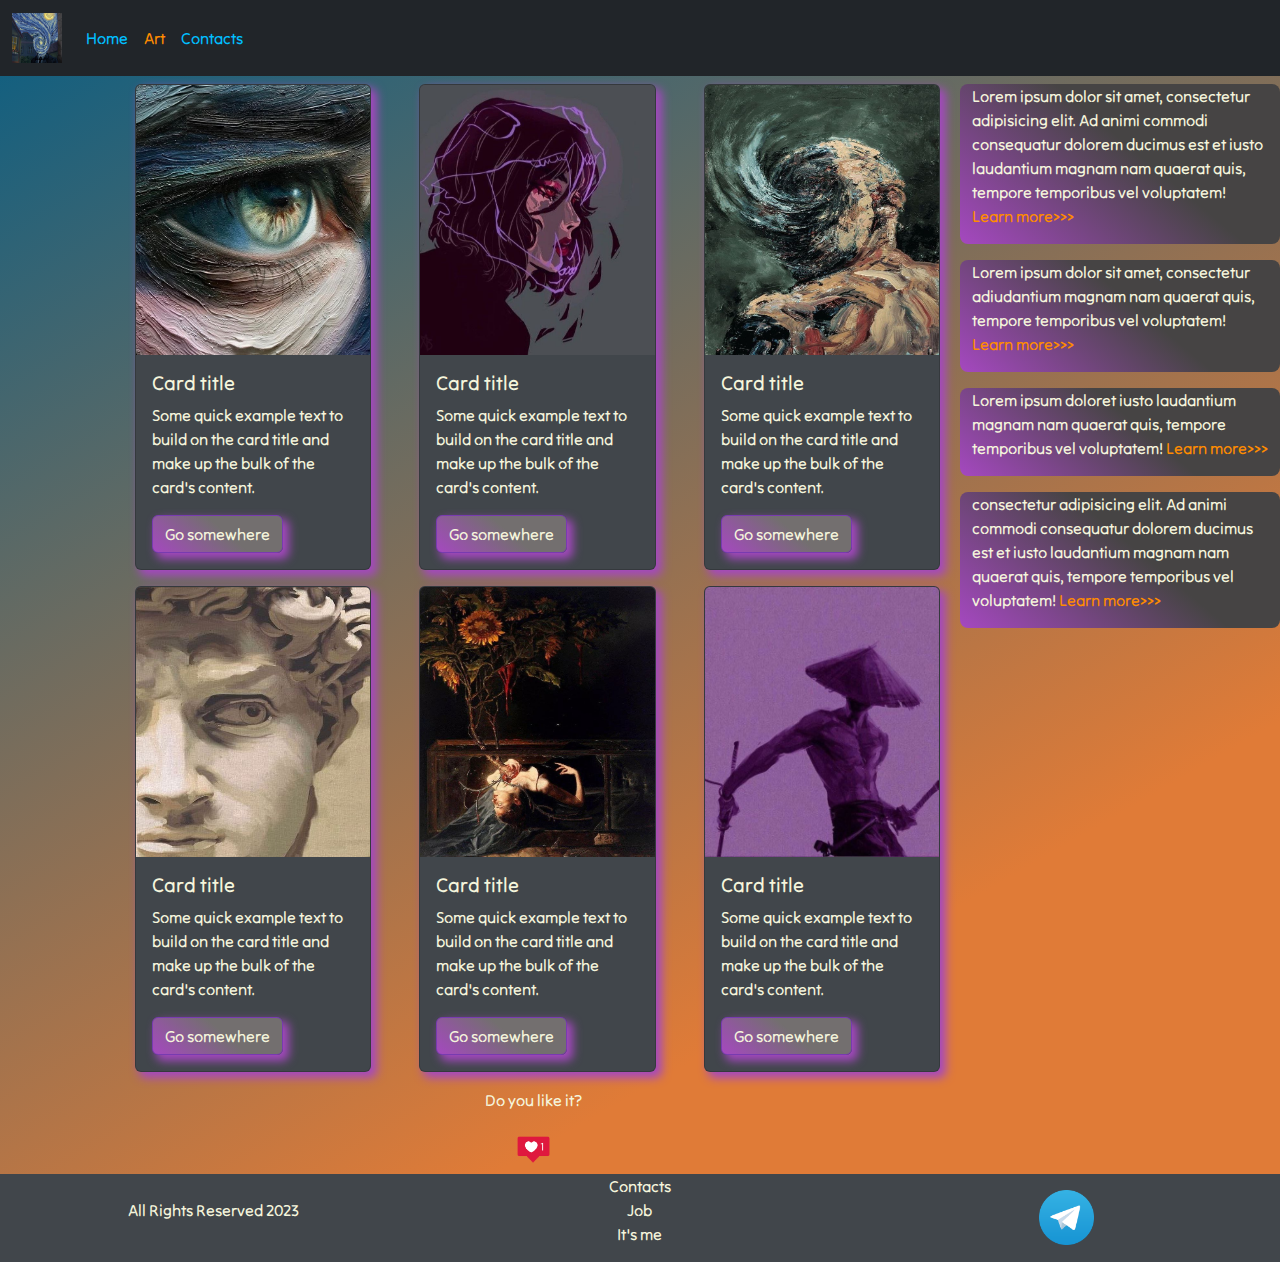
<file: art.html>
<!DOCTYPE html>
<html lang="en">
<head>
    <meta charset="UTF-8">
    <title>I&A</title>
    <link rel="stylesheet" href="bootstrap/bootstrap.min.css">
    <link rel="stylesheet" href="source/styles/mycss.css">

    <link rel="apple-touch-icon" sizes="180x180" href="source/files/favicon/apple-touch-icon.png">
    <link rel="icon" type="image/png" sizes="32x32" href="source/files/favicon/favicon-32x32.png">
    <link rel="icon" type="image/png" sizes="16x16" href="source/files/favicon/favicon-16x16.png">
    <link rel="manifest" href="source/files/favicon/site.webmanifest">
</head>
<body class="art-page">

<header>
    <nav class="navbar navbar-expand-lg bg-dark">
        <div class="container-fluid">
            <a class="navbar-brand" href="/"><img src="source/images/4el.jpg"></a>
            <button class="navbar-toggler" type="button" data-bs-toggle="collapse" data-bs-target="#navbarNav"
                    aria-controls="navbarNav" aria-expanded="false" aria-label="Toggle navigation">
                <span class="navbar-toggler-icon"></span>
            </button>
            <div class="collapse navbar-collapse" id="navbarNav">
                <ul class="navbar-nav">
                    <li class="nav-item">
                        <a class="nav-link" aria-current="page" href="/">Home</a>
                    </li>
                    <li class="nav-item">
                        <a class="nav-link active" href="art.html">Art</a>
                    </li>
                    <li class="nav-item">
                        <a class="nav-link" href="art.html">Contacts</a>
                    </li>
                </ul>
            </div>
        </div>
    </nav>
</header>

<section>
    <div class="container-fluid">
        <div class="row">
            <div class="col-lg-1"></div>
            <div class="col-lg-8 col-md-12">
                <div class="row">
                    <div class="col-lg-4 col-md-6">
                        <div class="card">
                            <a href="#"> <img src="source/images/e.jpg" class="card-img-top" alt="eye"></a>
                            <div class="card-body">
                                <a href="#"><h5 class="card-title">Card title</h5></a>
                                <a href="#"><p class="card-text">Some quick example text to build on the card title and
                                    make up the
                                    bulk of
                                    the card's content.</p></a>
                                <a href="#" class="btn btn-dark">Go somewhere</a>
                            </div>
                        </div>
                    </div>
                    <div class="col-lg-4 col-md-6">
                        <div class="card">
                            <a href="#"><img src="source/images/gr.jpg" class="card-img-top" alt="girl"></a>
                            <div class="card-body">
                                <a href="#"><h5 class="card-title">Card title</h5></a>
                                <a href="#"><p class="card-text">Some quick example text to build on the card title and
                                    make up the
                                    bulk of
                                    the card's content.</p></a>
                                <a href="#" class="btn btn-dark">Go somewhere</a>
                            </div>
                        </div>
                    </div>
                    <div class="col-lg-4 col-md-6">
                        <div class="card">
                            <a href="#"><img src="source/images/a.jpg" class="card-img-top" alt="av"></a>
                            <div class="card-body">
                                <a href="#"><h5 class="card-title">Card title</h5></a>
                                <a href="#"><p class="card-text">Some quick example text to build on the card title and
                                    make up the
                                    bulk of
                                    the card's content.</p></a>
                                <a href="#" class="btn btn-dark">Go somewhere</a>
                            </div>
                        </div>
                    </div>
                    <div class="col-lg-4 col-md-6">
                        <div class="card">
                            <a href="#"><img src="source/images/d.jpg" class="card-img-top" alt="david"></a>
                            <div class="card-body">
                                <a href="#"><h5 class="card-title">Card title</h5></a>
                                <a href="#"><p class="card-text">Some quick example text to build on the card title and
                                    make up the
                                    bulk of
                                    the card's content.</p></a>
                                <a href="#" class="btn btn-dark">Go somewhere</a>
                            </div>
                        </div>
                    </div>
                    <div class="col-lg-4 col-md-6">
                        <div class="card">
                            <a href="#"><img src="source/images/f.jpg" class="card-img-top" alt="flower"></a>
                            <div class="card-body">
                                <a href="#"><h5 class="card-title">Card title</h5></a>
                                <a href="#"><p class="card-text">Some quick example text to build on the card title and
                                    make up the
                                    bulk of
                                    the card's content.</p></a>
                                <a href="#" class="btn btn-dark">Go somewhere</a>
                            </div>
                        </div>
                    </div>
                    <div class="col-lg-4 col-md-6">
                        <div class="card">
                            <a href="#"> <img src="source/images/s.jpg" class="card-img-top" alt="samurai"></a>
                            <div class="card-body">
                                <a href="#"><h5 class="card-title">Card title</h5></a>
                                <a href="#"><p class="card-text">Some quick example text to build on the card title and
                                    make up the
                                    bulk of
                                    the card's content.</p></a>
                                <a href="#" class="btn btn-dark">Go somewhere</a>
                            </div>
                        </div>
                    </div>
                </div>
                <div class="col-lg-12 col-md-12 text-center mt-2">
                    <p>Do you like it?</p>
                </div>
                <div class="col-lg-12 col-md-12 text-center">
                    <img class="anim-like" src="source/images/lk.png" width="50px">
                </div>
            </div>

            <div class="col-lg-3 col-md-12">
                <div class="row">
                    <div class="col-lg-12 right-bar my-2">
                        <p>Lorem ipsum dolor sit amet, consectetur adipisicing elit. Ad animi commodi consequatur
                            dolorem ducimus est et iusto laudantium magnam nam quaerat quis, tempore temporibus vel
                            voluptatem!
                            <a href="#">Learn more>>></a></p>
                    </div>
                    <div class="col-lg-12 right-bar my-2">
                        <p>Lorem ipsum dolor sit amet, consectetur adiudantium magnam nam quaerat quis, tempore
                            temporibus vel
                            voluptatem!
                            <a href="#">Learn more>>></a></p>
                    </div>
                    <div class="col-lg-12 right-bar my-2">
                        <p>Lorem ipsum doloret iusto laudantium magnam nam quaerat quis, tempore temporibus vel
                            voluptatem!
                            <a href="#">Learn more>>></a></p>
                    </div>
                    <div class="col-lg-12 right-bar my-2">
                        <p>consectetur adipisicing elit. Ad animi commodi consequatur
                            dolorem ducimus est et iusto laudantium magnam nam quaerat quis, tempore temporibus vel
                            voluptatem!
                            <a href="#">Learn more>>></a></p>
                    </div>


                </div>
            </div>
        </div>
    </div>
</section>

<footer>
    <div class="container-fluid mt-2">
        <div class="row">
            <div class="col-lg-4 col-md-12 footer-text text-center">
                <p>All Rights Reserved 2023</p>
            </div>
            <div class="col-lg-4 col-md-12 footer-text text-center">
                <p>Contacts<br>Job<br>It's me<br></p>
            </div>
            <div class="col-lg-4 col-md-12 footer-text text-center">
                <a href="https://t.me/anderybis"><img class="soc-logo" src="source/images/tg.png"></a>
            </div>
        </div>
    </div>
</footer>

<script src="bootstrap/bootstrap.bundle.min.js"></script>
</body>
</html>
</file>
<file: source/styles/mycss.css>
@import url('https://fonts.googleapis.com/css?family=Tilt+Neon&display=swap');


.home-page {
    font-family: Tilt Neon;
    background: linear-gradient(180deg, #000000 0%, #9a64a6 89%);
}

.art-page {
    font-family: Tilt Neon;
    background: linear-gradient(150deg, #095e83 0%, #E07B37 73%);
}

p {
    color: beige;
}

.nav-item :hover {
    color: #ecb071;
}

.nav-link {
    color: deepskyblue;
}

.navbar-nav .nav-link.active {
    color: darkorange;
}

.navbar-brand img {
    width: 50px;
}

.navbar-toggler {
    background-color: darkorange;
}

.card img {
    height: 270px;
}

.card {
    background-color: #41464b;
    margin: 0.5em 0.5em 0.5em 1em;
    box-shadow: 5px 5px 10px 1px #A548C0;

}

.right-bar {
    color: beige;
    background: linear-gradient(40deg, #A548C0 0%, #464444 56%);
    border-radius: 0.5em;
}


.right-bar a {
    text-decoration: none;
    color: darkorange;
}

.card a {
    text-decoration: none;
    color: beige;
}

.card-title a {
    color: bisque;
}

.description {
    color: beige;
    margin: auto auto;
}

.btn {
    margin-top: 1em;
}



.footer-text {
    color: beige;
    margin: auto auto;
}

footer{
    background-color: #41464b;
}

.soc-logo {
    width: 55px;
}


.anim-like {
    animation: Like 4s ease 0s infinite normal forwards;
}

@keyframes Like {
    0%,
    100% {
        transform: translateX(0%);
        transform-origin: 50% 50%;
    }

    15% {
        transform: translateX(-30px) rotate(-6deg);
    }

    30% {
        transform: translateX(15px) rotate(6deg);
    }

    45% {
        transform: translateX(-15px) rotate(-3.6deg);
    }

    60% {
        transform: translateX(9px) rotate(2.4deg);
    }

    75% {
        transform: translateX(-6px) rotate(-1.2deg);
    }
}

.btn-outline-dark {
    color: bisque;
    border-color: #783bb0;
    box-shadow: 7px 6px 10px 2px #71158a;
    background: linear-gradient(40deg, #A548C0 0%, #736F6F 56%);
}

.btn-dark {
    color: bisque;
    border-color: #783bb0;
    box-shadow: 5px 5px 10px 1px #A548C0;
    background: linear-gradient(40deg, #A548C0 0%, #736F6F 56%);
}


.carousel-image {
    box-shadow: 7px 0px 10px 1px #A548C0;
}

@media (max-width: 755px){
    .carousel-indicators {
        display: none;
    }
}
</file>
